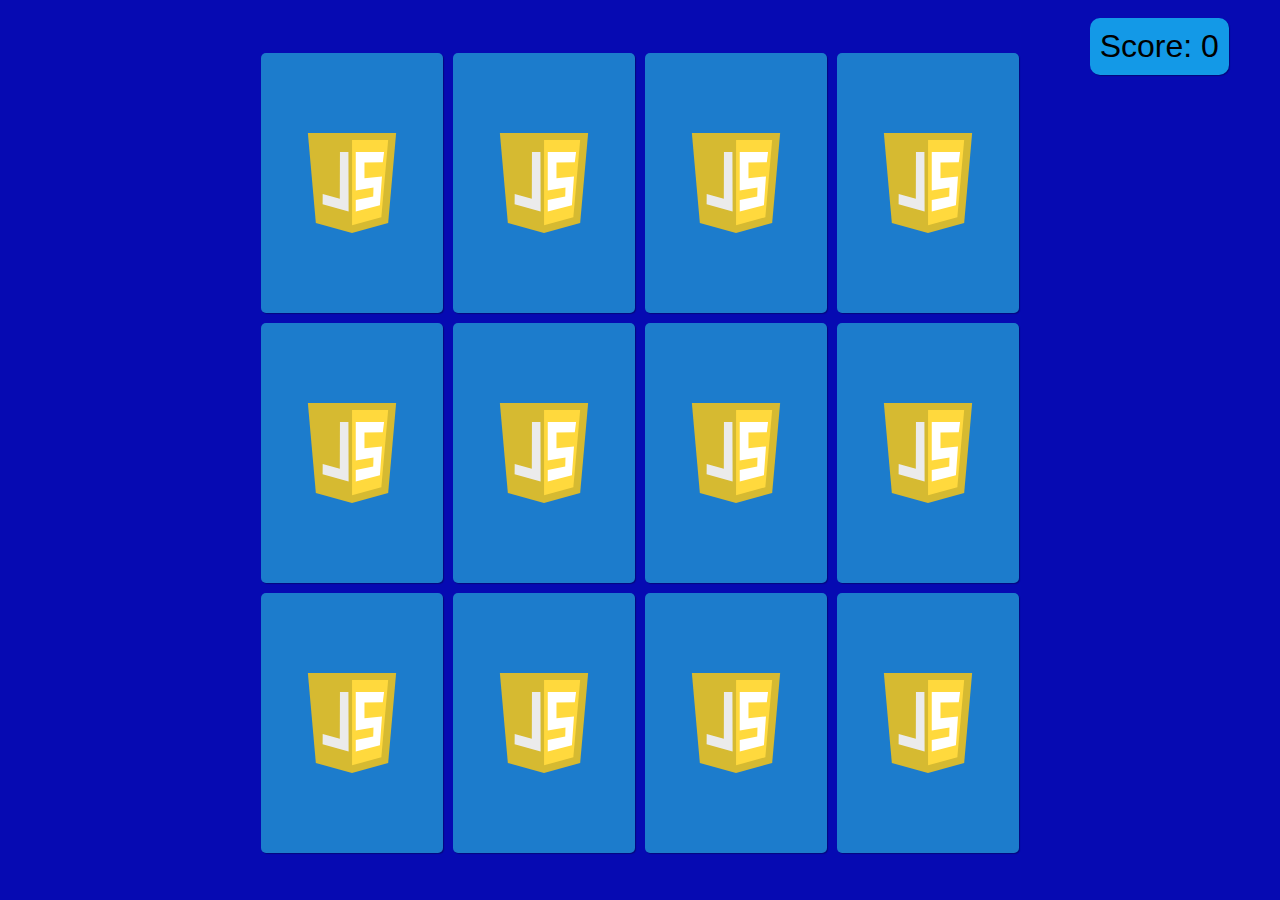
<file: memory-game/index.html>
<!DOCTYPE html>
<html lang="en" dir="ltr">
<head>
  <meta charset="UTF-8">
  <title>Memory Game</title>
  <link rel="stylesheet" href="style.css"></link>
  <script src="app.js" charset="utf-8"></script>
</head>
<body>

  <div class="score">
    <span id="result"></span>
  </div>

  <div class="grid">
  </div>

</body>
</html>
</file>
<file: memory-game/style.css>
*{
  padding:0;
  margin:0;
  box-sizing: border-box;
}

body {
  background: #060AB2;
}

.grid {
  display: flex;
  flex-wrap: wrap;
  width: 60vw;
  height: 60vh;
  margin: 3rem auto 0;
}

.grid div{
  width: calc(25% - 10px);
  height: calc(50% - 10px);
  display: flex;
  justify-content: center;
  align-items: center;
  margin: 5px;
  padding: 20px;
  border-radius: 5px;
  background: #1C7CCC;
  transform: scale(1);
  transition: transform .5s;
  box-shadow: 1px 1px 1px rgba(0,0,0,.3);
  cursor:pointer;
}

.grid div:active {
  transform: scale(0.97);
  transition: transform .2s;
}

.grid div:hover{
  background-color: #acd6f8c5 ;
}

.grid img{
  width:100px;
  height:100px;
}

.score span{
  display: block;
  background-color: rgb(19, 153, 231);
  padding:10px;
  font-size: 2rem;
  font-family:'Segoe UI', Tahoma, Geneva, Verdana, sans-serif;
  position: absolute;
  top:2%;
  right:4%;
  box-shadow: 1px 1px 1px rgba(0,0,0,.3);
  border-radius: 10px;
  cursor:pointer;
}

.score span:nth-child(2){
  top:calc(2.5% + 70px);
  right:2.5%;
}
.score span:hover{
  background-color: #7bb4fd;
}
</file>
